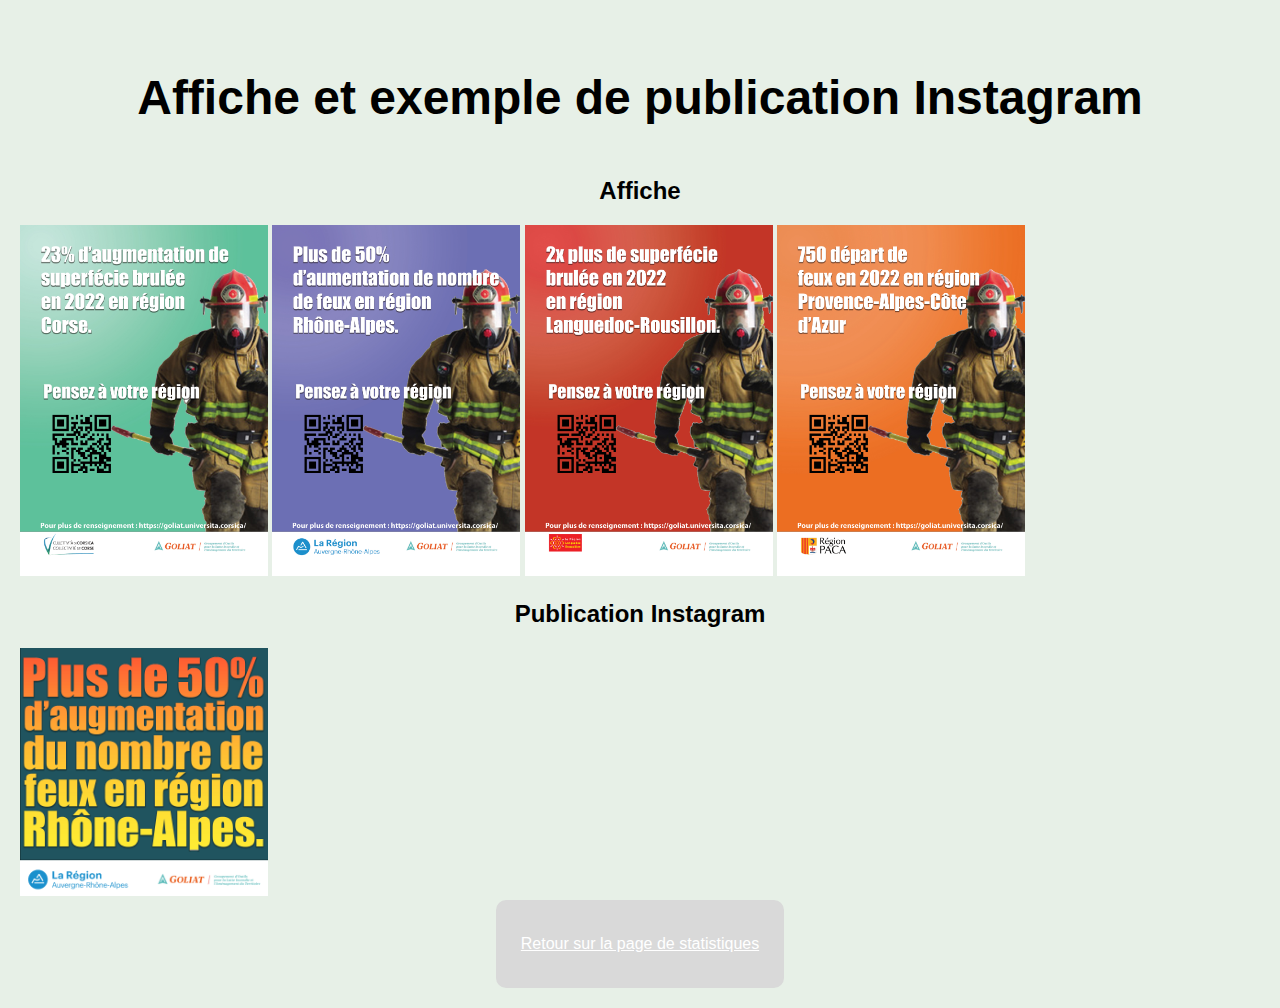
<file: promotion.html>
<!DOCTYPE html>
<html lang="fr">
<head>
    <meta charset="UTF-8">
    <meta http-equiv="X-UA-Compatible" content="IE=edge">
    <link rel="stylesheet" href="styles.css">
    <meta name="viewport" content="width=device-width, initial-scale=1.0">
    <title>Promotion</title>
</head>
<body>
    <header>
        <H1> Affiche et exemple de publication Instagram</H1>
    </header>
    <section class="image" class="row">
        <h2> Affiche</h2>
        <img src="/image/Affiche Corse.jpg">
        <img src="/image/Affiche Rhone alpes.jpg">
        <img src="/image/Affiche_Languedoc_Rousillon.jpg">
        <img src="/image/Affiche_PACA.jpg">
        <h2> Publication Instagram</h2>
        <img src="/image/Jeanne_Rochat_Publication_instagram.jpg">
    </section>
<a href="index.html"> Retour sur la page de statistiques</a>
</body>
</html>
</file>
<file: styles.css>
h1{
    padding-top: 2vh;
    text-align: center;
    font-size: 3em;
   }

img {
    max-width : 20%;
    align-items: center;
}

body {
    margin: 20px;
    display: flex;
    background-color: #e7f0e7;
    flex-direction: column;
    align-items: center;
    font-family:'Franklin Gothic Medium', 'Arial Narrow', Arial, sans-serif
}
section h2 {
    text-align: center;
}
a {
    background-color: #D9D9D9;
    color: white;
    border-style: none;
    border-radius: 10px;
    padding: 35px 25px;
    gap: 20px;
}

@media screen and (max-width:1000px) {

    img {
        flex-wrap: wrap;
    }
    
   }
</file>
